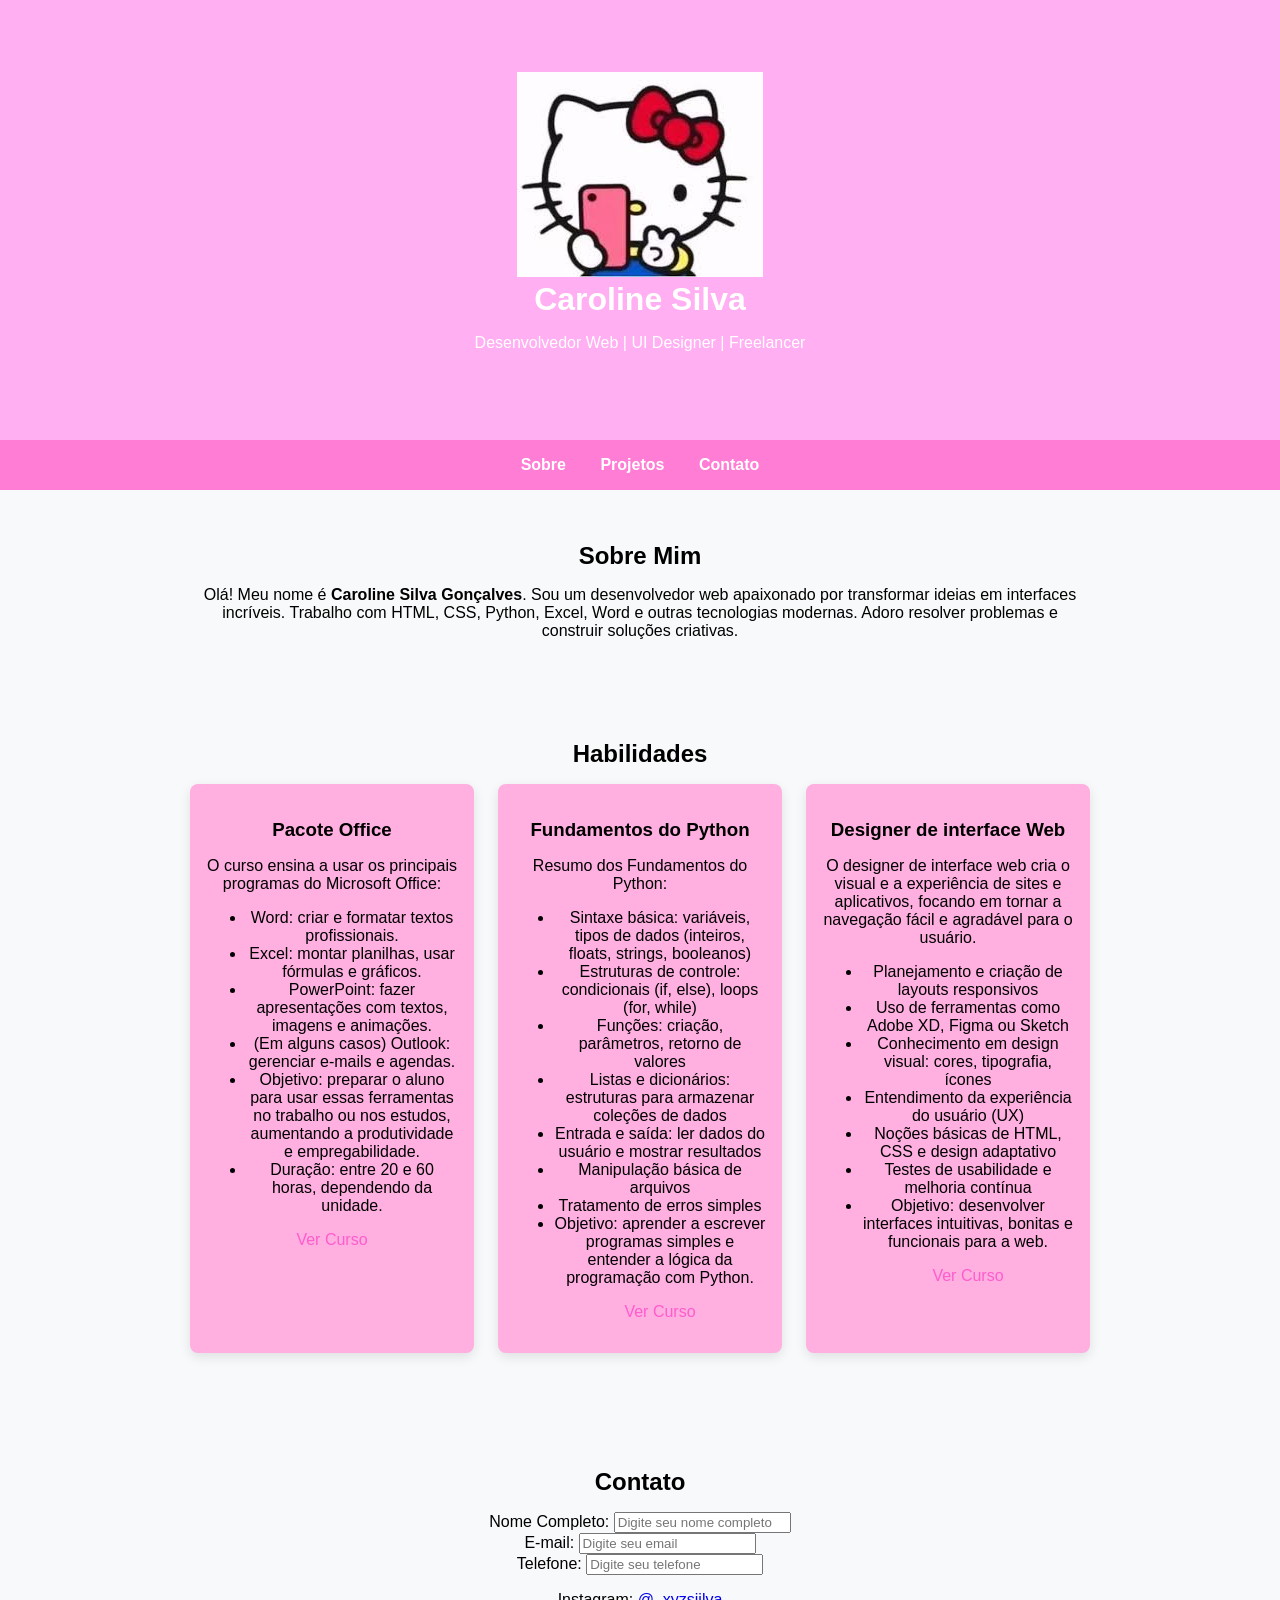
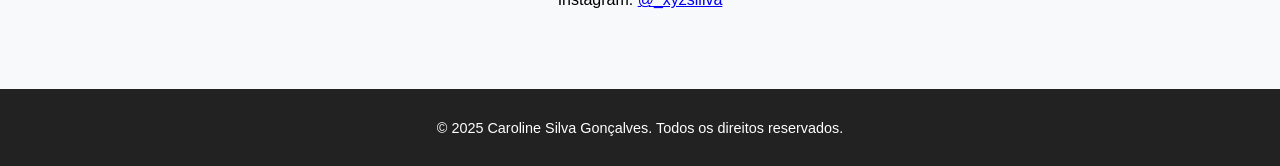
<file: index.html>
<!DOCTYPE html>
<html lang="pt-br">

<head>
    <meta charset="UTF-8" />
    <meta name="viewport" content="width=device-width, initial-scale=1.0" />
    <title>Meu Portfólio</title>
    <link rel="stylesheet" href="style2.css" />
</head>

<body>

    <header>
        <div class="container">
            <img src="images (3).jfif" alt="Minha Foto de Perfil">
            <h1>Caroline Silva</h1>
            <p>Desenvolvedor Web | UI Designer | Freelancer</p>
        </div>
    </header>

    <nav>
        <a href="#sobre">Sobre</a>
        <a href="#projetos">Projetos</a>
        <a href="#contato">Contato</a>
    </nav>

    <section id="sobre">
        <div class="container">
            <h2>Sobre Mim</h2>
            <p>Olá! Meu nome é <strong>Caroline Silva Gonçalves</strong>. Sou um desenvolvedor web apaixonado por
                transformar
                ideias em interfaces incríveis. Trabalho com HTML, CSS, Python, Excel, Word e outras tecnologias
                modernas. Adoro
                resolver problemas e construir soluções criativas.</p>
        </div>
    </section>

    <section id="projetos">
        <div class="container">
            <h2>Habilidades</h2>
            <div class="projetos">
                <div class="projeto">
                    <h3>Pacote Office</h3>
                    <p>O curso ensina a usar os principais programas do Microsoft Office:</p>
                    <ul>
                        <li>Word: criar e formatar textos profissionais.</li>
                        <li>Excel: montar planilhas, usar fórmulas e gráficos.</li>
                        <li>PowerPoint: fazer apresentações com textos, imagens e animações.</li>
                        <li>(Em alguns casos) Outlook: gerenciar e-mails e agendas.</li>
                        <li>Objetivo: preparar o aluno para usar essas ferramentas no trabalho ou nos estudos,
                            aumentando a
                            produtividade e empregabilidade.</li>
                        <li>Duração: entre 20 e 60 horas, dependendo da unidade.</li>
                    </ul>

                    <a href="#" target="_blank">Ver Curso</a>
                </div>
                <div class="projeto">
                    <h3>Fundamentos do Python</h3>
                    <p>Resumo dos Fundamentos do Python:</p>
                    <ul>
                        <li>Sintaxe básica: variáveis, tipos de dados (inteiros, floats, strings, booleanos)</li>
                        <li>Estruturas de controle: condicionais (if, else), loops (for, while)</li>
                        <li>Funções: criação, parâmetros, retorno de valores</li>
                        <li>Listas e dicionários: estruturas para armazenar coleções de dados</li>
                        <li>Entrada e saída: ler dados do usuário e mostrar resultados</li>
                        <li>Manipulação básica de arquivos</li>
                        <li>Tratamento de erros simples</li>
                        <li>Objetivo: aprender a escrever programas simples e entender a lógica da programação com
                            Python.</li>

                        </p>
                        <a href="#" target="_blank">Ver Curso</a>
                </div>
                <div class="projeto">
                    <h3>Designer de interface Web</h3>
                    <p>O designer de interface web cria o visual e a experiência de sites e aplicativos, focando em
                        tornar a navegação fácil e agradável para o usuário.</p>
                    <ul>
                        <li>Planejamento e criação de layouts responsivos</li>
                        <li>Uso de ferramentas como Adobe XD, Figma ou Sketch</li>
                        <li>Conhecimento em design visual: cores, tipografia, ícones</li>
                        <li>Entendimento da experiência do usuário (UX)</li>
                        <li>Noções básicas de HTML, CSS e design adaptativo</li>
                        <li>Testes de usabilidade e melhoria contínua</li>
                        <li>Objetivo: desenvolver interfaces intuitivas, bonitas e funcionais para a web.</li>
                    </p>
                     <a href="#" target="_blank">Ver Curso</a>
                    </ul>
                </div>
            </div>
        </div>
    </section>

    <section id="contato">
        <div class="container">
             <div class="container">
                  <h2>Contato</h2>
        <form action="#" method="post">
            <div class="form-group">
                <label for="nome">Nome Completo:</label>
                <!-- Label é um rotulo para o campo, é importante para acessibilidade -->
                <input type="text" id="nome" name="nome" required placeholder="Digite seu nome completo">
            </div>
            <div class="form-group">
                <label for="email">E-mail:</label>
                <input type="email" id="email" name="email" required placeholder="Digite seu email">
            </div>
            <div>
                <label for="telefone">Telefone:</label>
                <input type="tel" id="telefone" name="telefone" required placeholder="Digite seu telefone">
            </div>
            <div class="form-group">
                <p>Instagram: <a href="https://www.instagram.com/_xyzsiilva?igsh=MW9sNDJ3NWI4a3BmNQ==" target="_blank">@_xyzsiilva</a></p>
        </div>
    </section>

    <footer>
        <p>&copy; 2025 Caroline Silva Gonçalves. Todos os direitos reservados.</p>
    </footer>

</body>

</html>
</file>
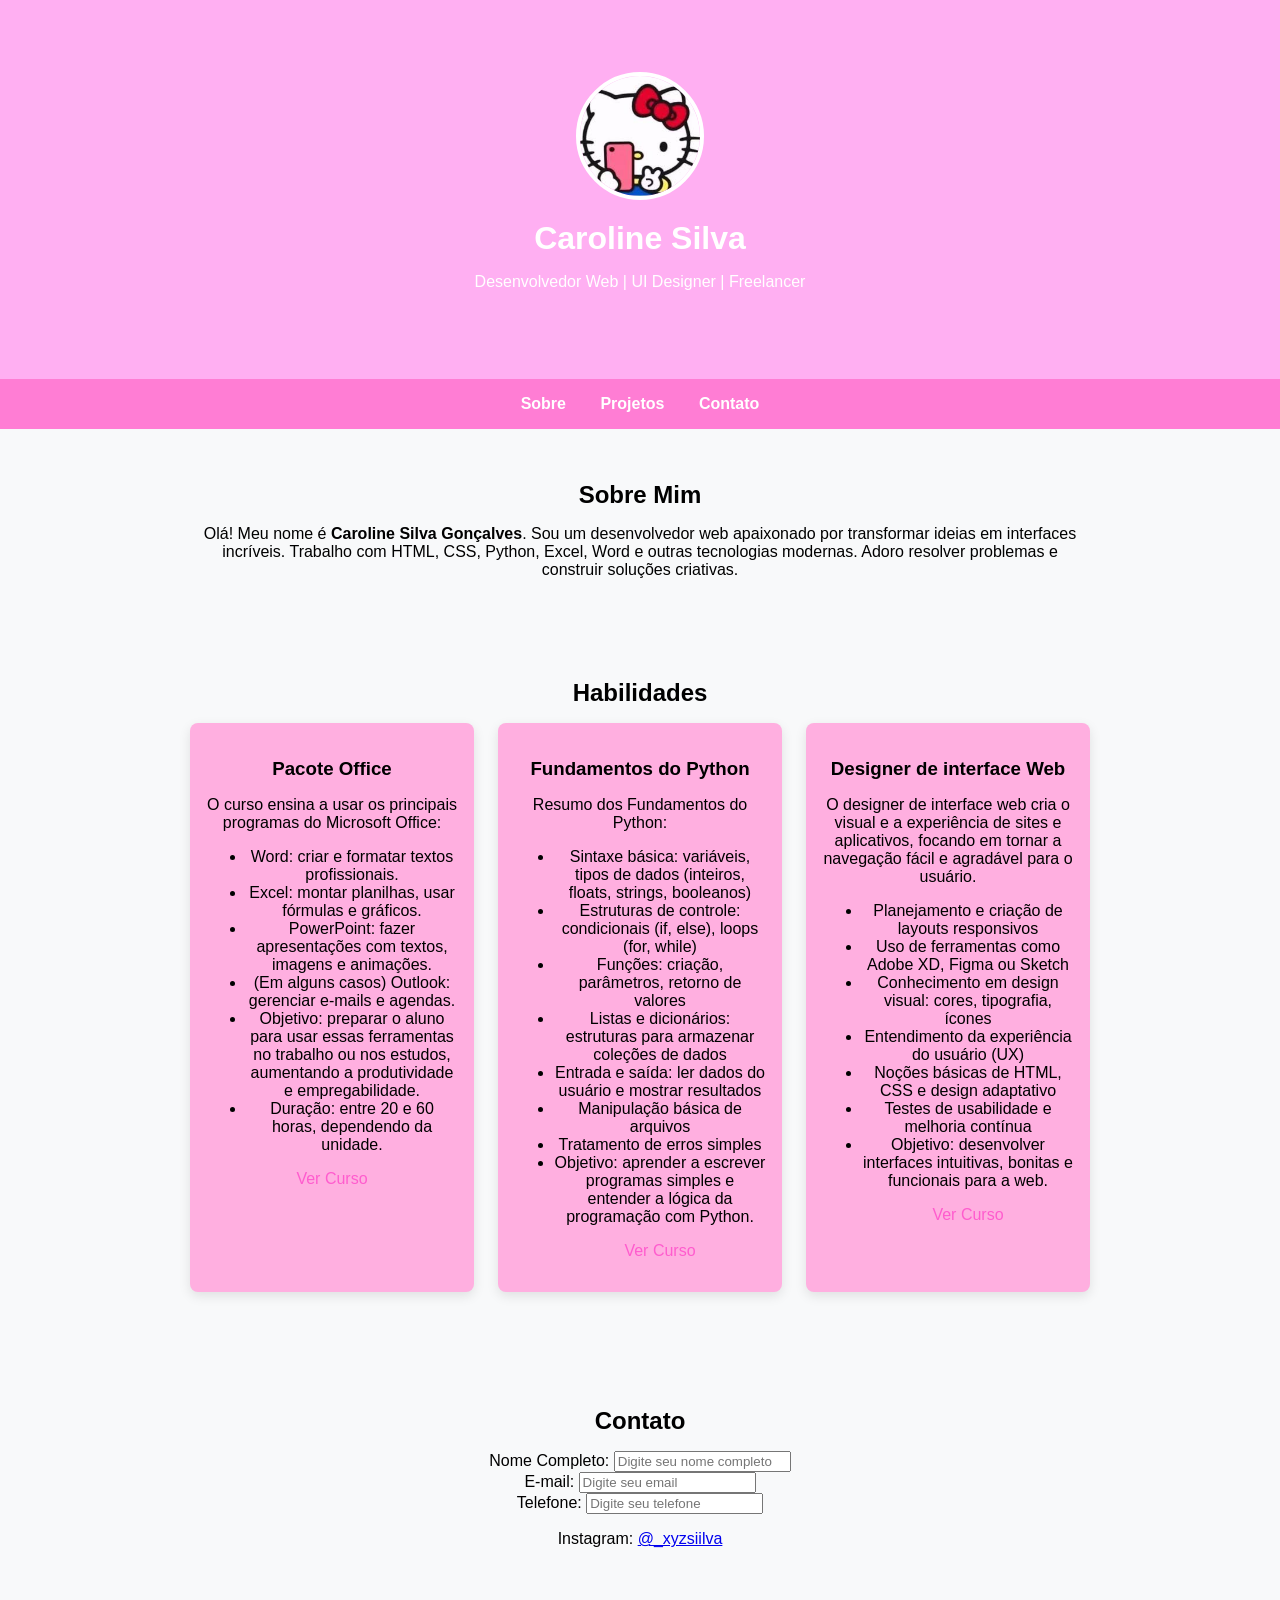
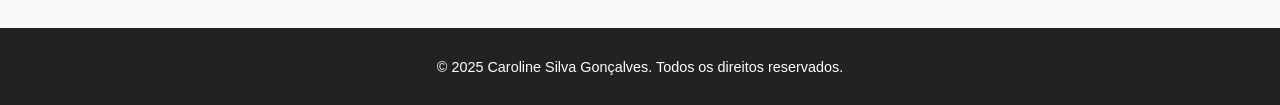
<file: portifolio2.html>
<!DOCTYPE html>
<html lang="pt-br">

<head>
    <meta charset="UTF-8" />
    <meta name="viewport" content="width=device-width, initial-scale=1.0" />
    <title>Meu Portfólio</title>
    <link rel="stylesheet" href="style2.css" />
</head>

<body>

    <header>
        <div class="container">
            <img src="images (3).jfif" alt="Minha Foto de Perfil" class="perfil" />
            <h1>Caroline Silva</h1>
            <p>Desenvolvedor Web | UI Designer | Freelancer</p>
        </div>
    </header>

    <nav>
        <a href="#sobre">Sobre</a>
        <a href="#projetos">Projetos</a>
        <a href="#contato">Contato</a>
    </nav>

    <section id="sobre">
        <div class="container">
            <h2>Sobre Mim</h2>
            <p>Olá! Meu nome é <strong>Caroline Silva Gonçalves</strong>. Sou um desenvolvedor web apaixonado por
                transformar
                ideias em interfaces incríveis. Trabalho com HTML, CSS, Python, Excel, Word e outras tecnologias
                modernas. Adoro
                resolver problemas e construir soluções criativas.</p>
        </div>
    </section>

    <section id="projetos">
        <div class="container">
            <h2>Habilidades</h2>
            <div class="projetos">
                <div class="projeto">
                    <h3>Pacote Office</h3>
                    <p>O curso ensina a usar os principais programas do Microsoft Office:</p>
                    <ul>
                        <li>Word: criar e formatar textos profissionais.</li>
                        <li>Excel: montar planilhas, usar fórmulas e gráficos.</li>
                        <li>PowerPoint: fazer apresentações com textos, imagens e animações.</li>
                        <li>(Em alguns casos) Outlook: gerenciar e-mails e agendas.</li>
                        <li>Objetivo: preparar o aluno para usar essas ferramentas no trabalho ou nos estudos,
                            aumentando a
                            produtividade e empregabilidade.</li>
                        <li>Duração: entre 20 e 60 horas, dependendo da unidade.</li>
                    </ul>

                    <a href="#" target="_blank">Ver Curso</a>
                </div>
                <div class="projeto">
                    <h3>Fundamentos do Python</h3>
                    <p>Resumo dos Fundamentos do Python:</p>
                    <ul>
                        <li>Sintaxe básica: variáveis, tipos de dados (inteiros, floats, strings, booleanos)</li>
                        <li>Estruturas de controle: condicionais (if, else), loops (for, while)</li>
                        <li>Funções: criação, parâmetros, retorno de valores</li>
                        <li>Listas e dicionários: estruturas para armazenar coleções de dados</li>
                        <li>Entrada e saída: ler dados do usuário e mostrar resultados</li>
                        <li>Manipulação básica de arquivos</li>
                        <li>Tratamento de erros simples</li>
                        <li>Objetivo: aprender a escrever programas simples e entender a lógica da programação com
                            Python.</li>

                        </p>
                        <a href="#" target="_blank">Ver Curso</a>
                </div>
                <div class="projeto">
                    <h3>Designer de interface Web</h3>
                    <p>O designer de interface web cria o visual e a experiência de sites e aplicativos, focando em
                        tornar a navegação fácil e agradável para o usuário.</p>
                    <ul>
                        <li>Planejamento e criação de layouts responsivos</li>
                        <li>Uso de ferramentas como Adobe XD, Figma ou Sketch</li>
                        <li>Conhecimento em design visual: cores, tipografia, ícones</li>
                        <li>Entendimento da experiência do usuário (UX)</li>
                        <li>Noções básicas de HTML, CSS e design adaptativo</li>
                        <li>Testes de usabilidade e melhoria contínua</li>
                        <li>Objetivo: desenvolver interfaces intuitivas, bonitas e funcionais para a web.</li>
                    </p>
                     <a href="#" target="_blank">Ver Curso</a>
                    </ul>
                </div>
            </div>
        </div>
    </section>

    <section id="contato">
        <div class="container">
             <div class="container">
                  <h2>Contato</h2>
        <form action="#" method="post">
            <div class="form-group">
                <label for="nome">Nome Completo:</label>
                <!-- Label é um rotulo para o campo, é importante para acessibilidade -->
                <input type="text" id="nome" name="nome" required placeholder="Digite seu nome completo">
            </div>
            <div class="form-group">
                <label for="email">E-mail:</label>
                <input type="email" id="email" name="email" required placeholder="Digite seu email">
            </div>
            <div>
                <label for="telefone">Telefone:</label>
                <input type="tel" id="telefone" name="telefone" required placeholder="Digite seu telefone">
            </div>
            <div class="form-group">
                <p>Instagram: <a href="https://www.instagram.com/_xyzsiilva?igsh=MW9sNDJ3NWI4a3BmNQ==" target="_blank">@_xyzsiilva</a></p>
        </div>
    </section>

    <footer>
        <p>&copy; 2025 Caroline Silva Gonçalves. Todos os direitos reservados.</p>
    </footer>

</body>

</html>
</file>
<file: style2.css>
body {
  font-family: 'Segoe UI', sans-serif;
  margin: 0;
  background-color: #f8f9fa;
  color: #000000;

  
}

header {
  background: #ffaff2;
  color: white;
  text-align: center;
  padding: 2.5rem 1rem;
}

.perfil {
  width: 120px;
  height: 120px;
  border-radius: 50%;
  border: 4px solid white;
  margin-bottom: 1rem;
  object-fit: cover;
}

h1 {
  margin: 0;
  font-size: 2rem;
}

nav {
  background: #ff7dd4;
  text-align: center;
  padding: 1rem 0;
}

nav a {
  color: white;
  margin: 0 15px;
  text-decoration: none;
  font-weight: bold;
}

nav a:hover {
  text-decoration: underline;
}

.container {
  max-width: 900px;
  margin: 0 auto;
  padding: 2rem 1rem;
}

h2 {
  color: hsl(0, 0%, 0%);
  margin-bottom: 1rem;
}

h3 {
  color: hsl(0, 0%, 0%);
  margin-bottom: 0.5rem;
}

.projetos {
  display: flex;
  flex-wrap: wrap;
  gap: 1.5rem;
}

.projeto {
  flex: 1 1 250px;
  background: rgb(255, 175, 224);
  padding: 1rem;
  border-radius: 8px;
  box-shadow: 0 4px 12px rgba(0,0,0,0.1);
}

.projeto a {
  color: hsl(318, 100%, 68%);
  text-decoration: none;
}

footer {
  background-color: #222;
  color: white;
  text-align: center;
  padding: 1rem;
  font-size: 0.9rem;
}

section {
  text-align: center;
  
}
</file>
